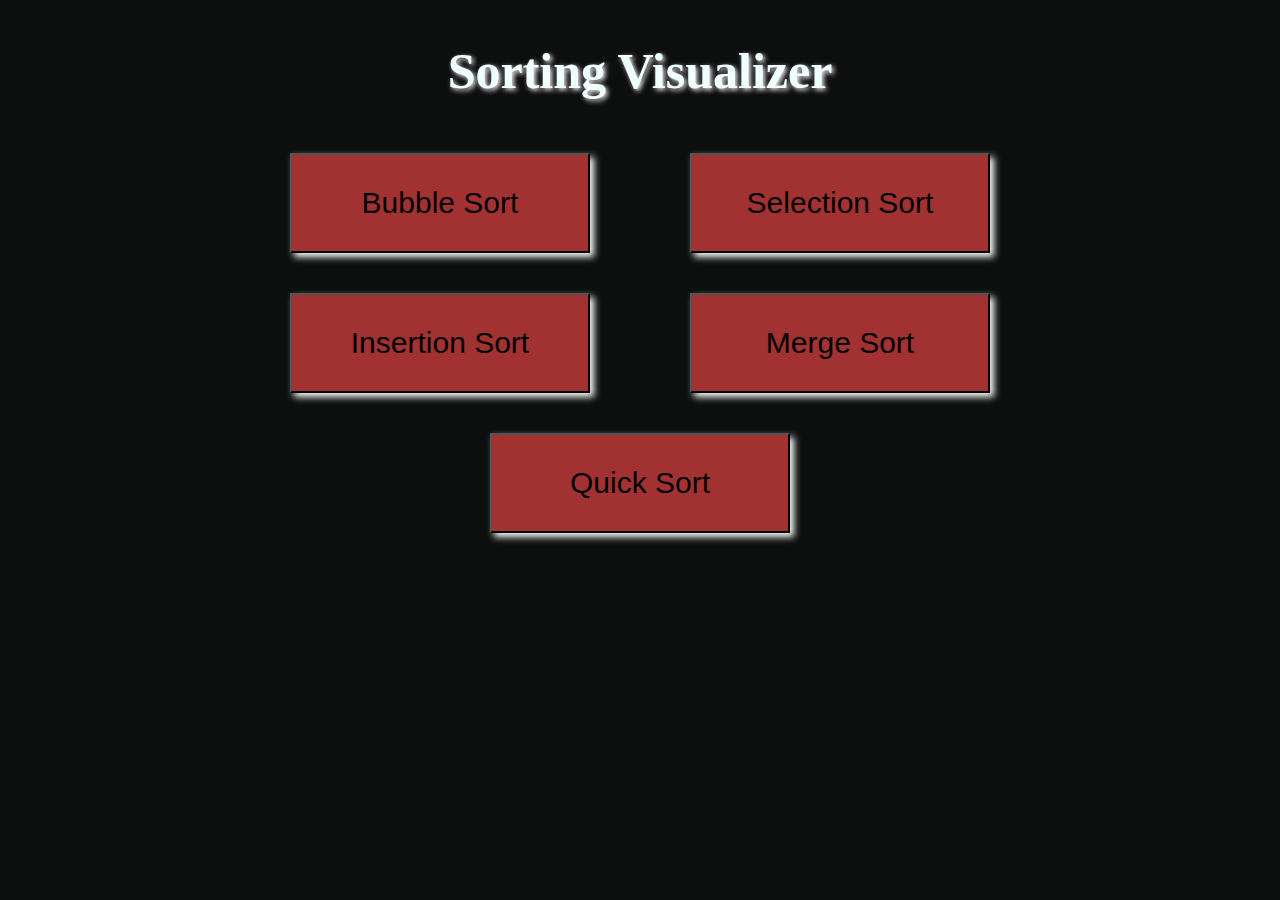
<file: index.html>
<!DOCTYPE html>
<html lang="en">
<head>
    <meta charset="UTF-8">
    <meta name="viewport" content="width=device-width, initial-scale=1.0">
    <title>Sorting Visualizer</title>
    <link rel="stylesheet" href="index.css"/>
</head>
<body>
    <h1 style="font-size: 50px; color: azure ; text-shadow: 2px 2px 5px rgb(247, 240, 240);">Sorting Visualizer</h1>
    
    <div class="algorithm">
        <div id="row1" style="display: flex;align-items: center;flex-direction: row;">
            <button id="bubble" onclick="window.location.href='main.html?algo=Bubble Sort';">Bubble Sort</button>
            <button id="selection" onclick="window.location.href='main.html?algo=Selection Sort';">Selection Sort</button>
        </div>
        <div id="row2" style="display: flex;align-items: center;flex-direction: row;">
            <button id="insertion" onclick="window.location.href='main.html?algo=Insertion Sort';">Insertion Sort</button>
            <button id="merge" onclick="window.location.href='main.html?algo=Merge Sort';">Merge Sort</button>
        </div>
        <button id="quick" onclick="window.location.href='main.html?algo=Quick Sort';">Quick Sort</button>
    </div>

</body>
</html>
</file>
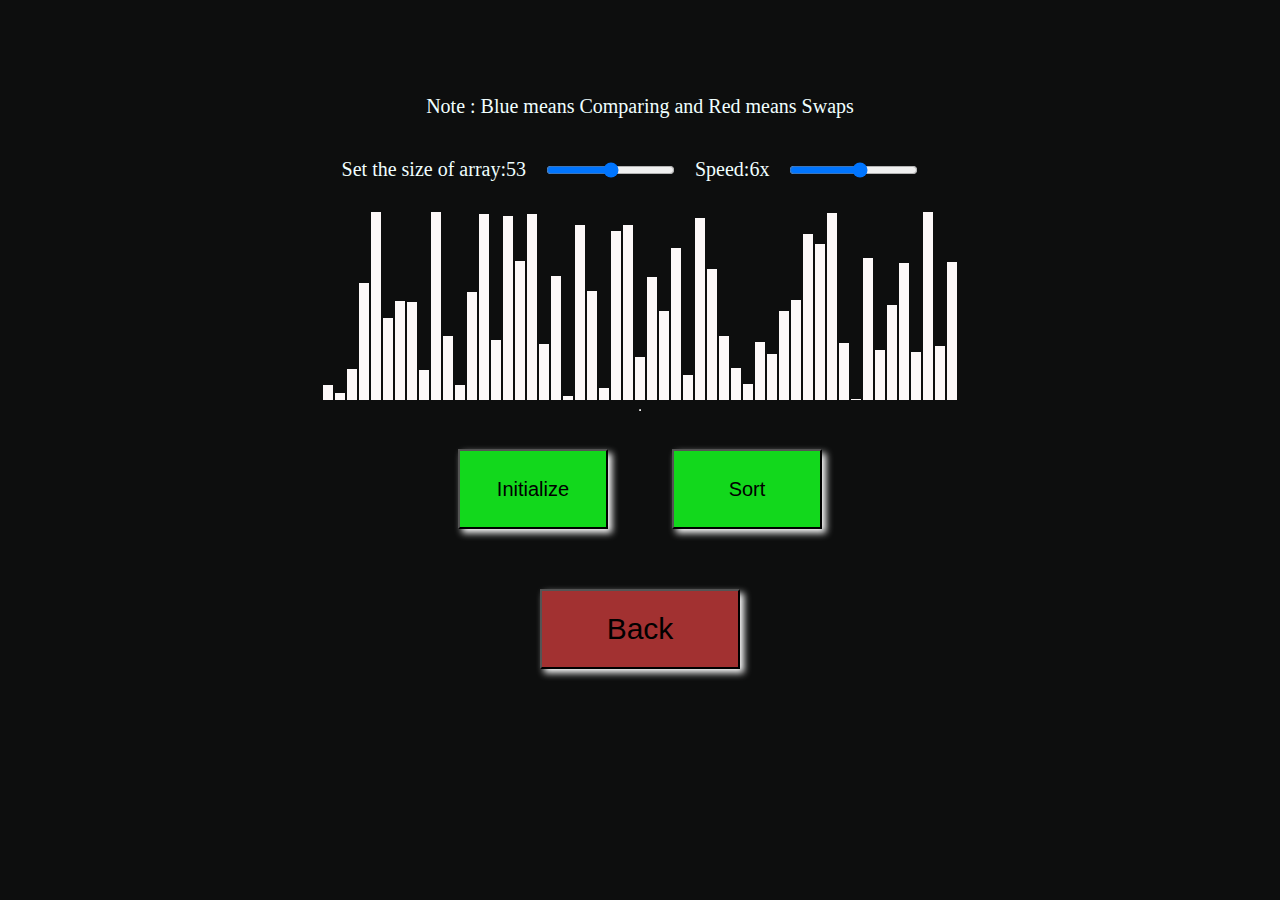
<file: main.html>
<!DOCTYPE html>
<html lang="en">
<head>
    <meta charset="UTF-8">
    <meta name="viewport" content="width=device-width, initial-scale=1.0">
    <title>Sorting Visualizer</title>
    <link rel="stylesheet" href="main.css"/>
</head>
<body>
    <h1 id="putalgo" style="font-size: 50px; color: azure ; text-shadow: 2px 2px 5px rgb(247, 240, 240);"></h1>

    <p class="content">Note : Blue means Comparing and Red means Swaps</p>
    
    <div class="con">
        <label style="font-size: 20px;">Set the size of array:</label>
        <p id="size" style="font-size: 20px;"></p>
        <input type="range" id="sizerange" name="points" min="5" max="100" onchange="setSize()">
        <label style="font-size: 20px;">Speed:</label>
        <p id="speed" style="font-size: 20px;"></p>
        <input type="range" id="speedrange" name="points" min="1" max="10" onchange="setSpeed()">
    </div>

    <div id="container"></div>

    <hr>

    <div>
        <button id="init" onclick="init()">Initialize</button>
        <button id="play" onclick="play()">Sort</button>
    </div>

    <button id="back" onclick="window.location.href='index.html';">Back</button>

    <script src="script.js"></script>
</body>
</html>
</file>
<file: index.css>
body{
    display: flex;
    align-items: center;
    flex-direction: column;
    background-color: rgb(13, 14, 14);
}


.algorithm{
    display: flex;
    align-items: center;
    flex-direction: column;
}


#bubble,#selection,#insertion,#merge,#quick {
    font-size: 30px;
    width: 300px;
    height: 100px;
    padding: 20px;
    margin: 20px 50px;
    background-color: rgb(162, 49, 49);
    box-shadow: 4px 4px 7px white;
}

#bubble:hover , #selection:hover,#insertion:hover,#merge:hover,#quick:hover {
    background-color: rgba(19, 61, 211, 0.626);
    cursor: pointer;
}
</file>
<file: main.css>
#container{
    height: 200px;
    display: flex;
    align-items: flex-end;
}

body{
    color: azure;
    display: flex;
    align-items: center;
    flex-direction: column;
    background-color: rgb(13, 14, 14);
}

.bar{
    width: 10px;
    background-color: rgb(252, 248, 248);
    margin: 1px;
}

.option{
    margin: 5px 10px;
    padding: 10px;
    align-items: center;
    font-size: 25px;
}

.con{
    display: flex;
    align-items: center;
    flex-direction: row;
}

#sizerange,#speedrange{
    margin: 20px;
}

#back{
    padding: 20px;
    margin: 30px;
    width: 200px;
    height: 80px;
    font-size: 30px;
    background-color: rgb(162, 49, 49);
    box-shadow: 4px 4px 7px white;
}

#init,#play{
    padding: 20px;
    margin: 30px;
    width: 150px;
    height: 80px;
    font-size: 20px;
    background-color: rgb(18, 216, 28);
    box-shadow: 4px 4px 7px white;
}

#back:hover {
    background-color: rgba(19, 61, 211, 0.626);
    cursor: pointer;
}

#init:hover , #play:hover{
    background-color: rgba(19, 61, 211, 0.626);
    cursor: pointer;
}

.content{
    font-size: 20px;
}
</file>
